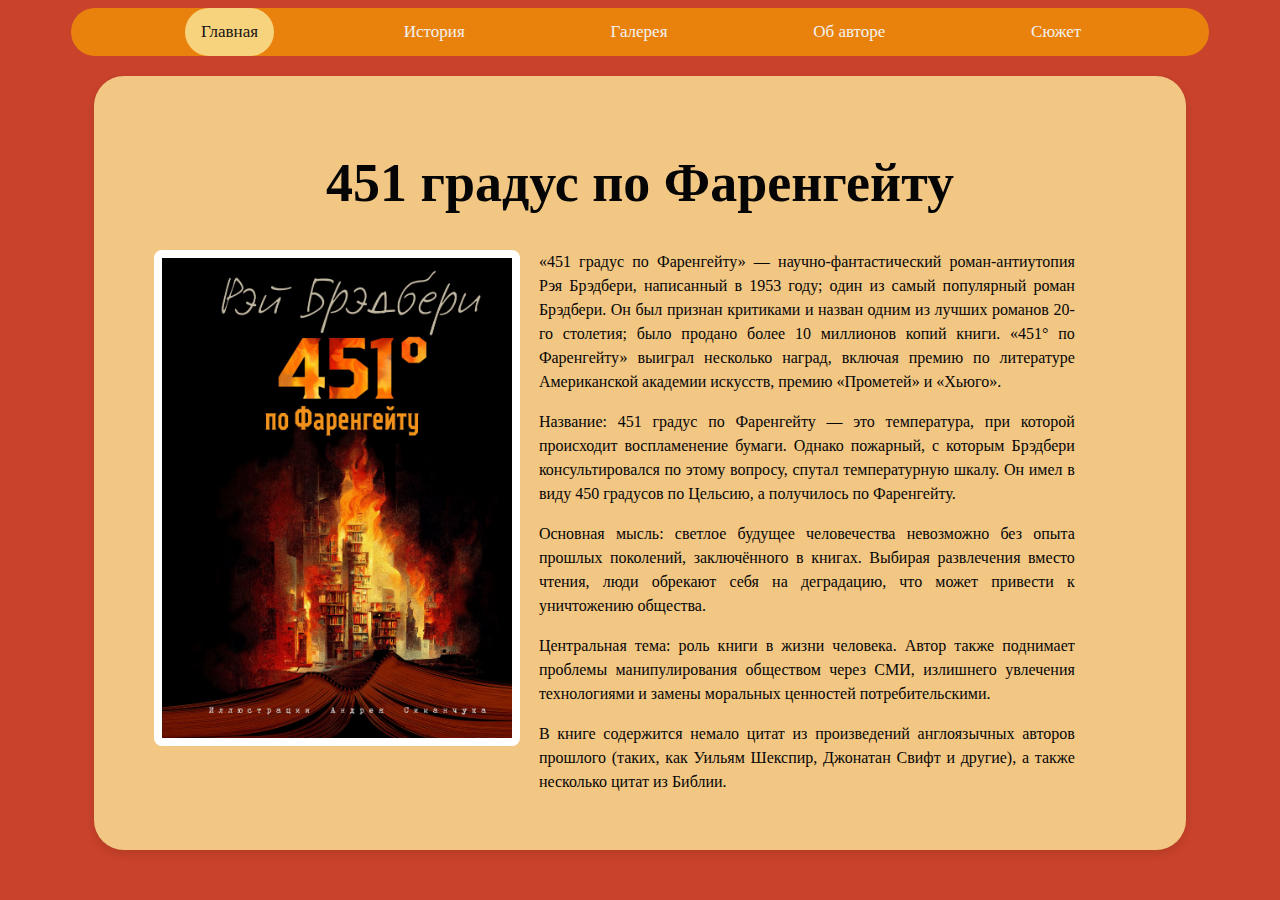
<file: 3 lab/index.html>
<!DOCTYPE html>
<html>
    <head>
        <meta charset="utf-8">
        <title>451 градус по Фаренгейту</title>
        <link rel="stylesheet" href="styles.css">
    </head>
    <header>
        
        <div class="topnav">
            <a class="active" href="index.html">Главная</a>
            <a href="history.html">История</a>
            <a href="gallery.html">Галерея</a>
            <a href="author.html">Об авторе</a>
            <a href="story.html">Сюжет</a>
        </div>
    </header>
    <body>
        <div class="info-banner">
            <h1>451 градус по Фаренгейту</h1>
            <div class="card image-card">
                <img src="1.png" alt="book" />
            </div>
            <p>«451 градус по Фаренгейту» — научно-фантастический роман-антиутопия Рэя Брэдбери, написанный в 1953 году; один из самый популярный роман Брэдбери. Он был признан критиками и назван одним из лучших романов 20-го столетия; было продано более 10 миллионов копий книги. «451° по Фаренгейту» выиграл несколько наград, включая премию по литературе Американской академии искусств, премию «Прометей» и «Хьюго».
            <p> Название: 451 градус по Фаренгейту — это температура, при которой происходит воспламенение бумаги. Однако пожарный, с которым Брэдбери консультировался по этому вопросу, спутал температурную шкалу. Он имел в виду 450 градусов по Цельсию, а получилось по Фаренгейту.
            <p>Основная мысль: светлое будущее человечества невозможно без опыта прошлых поколений, заключённого в книгах. Выбирая развлечения вместо чтения, люди обрекают себя на деградацию, что может привести к уничтожению общества.
            <p> Центральная тема: роль книги в жизни человека. Автор также поднимает проблемы манипулирования обществом через СМИ, излишнего увлечения технологиями и замены моральных ценностей потребительскими.
            <p> В книге содержится немало цитат из произведений англоязычных авторов прошлого (таких, как Уильям Шекспир, Джонатан Свифт и другие), а также несколько цитат из Библии.
        </div>
        
    </body>
</html>
</file>
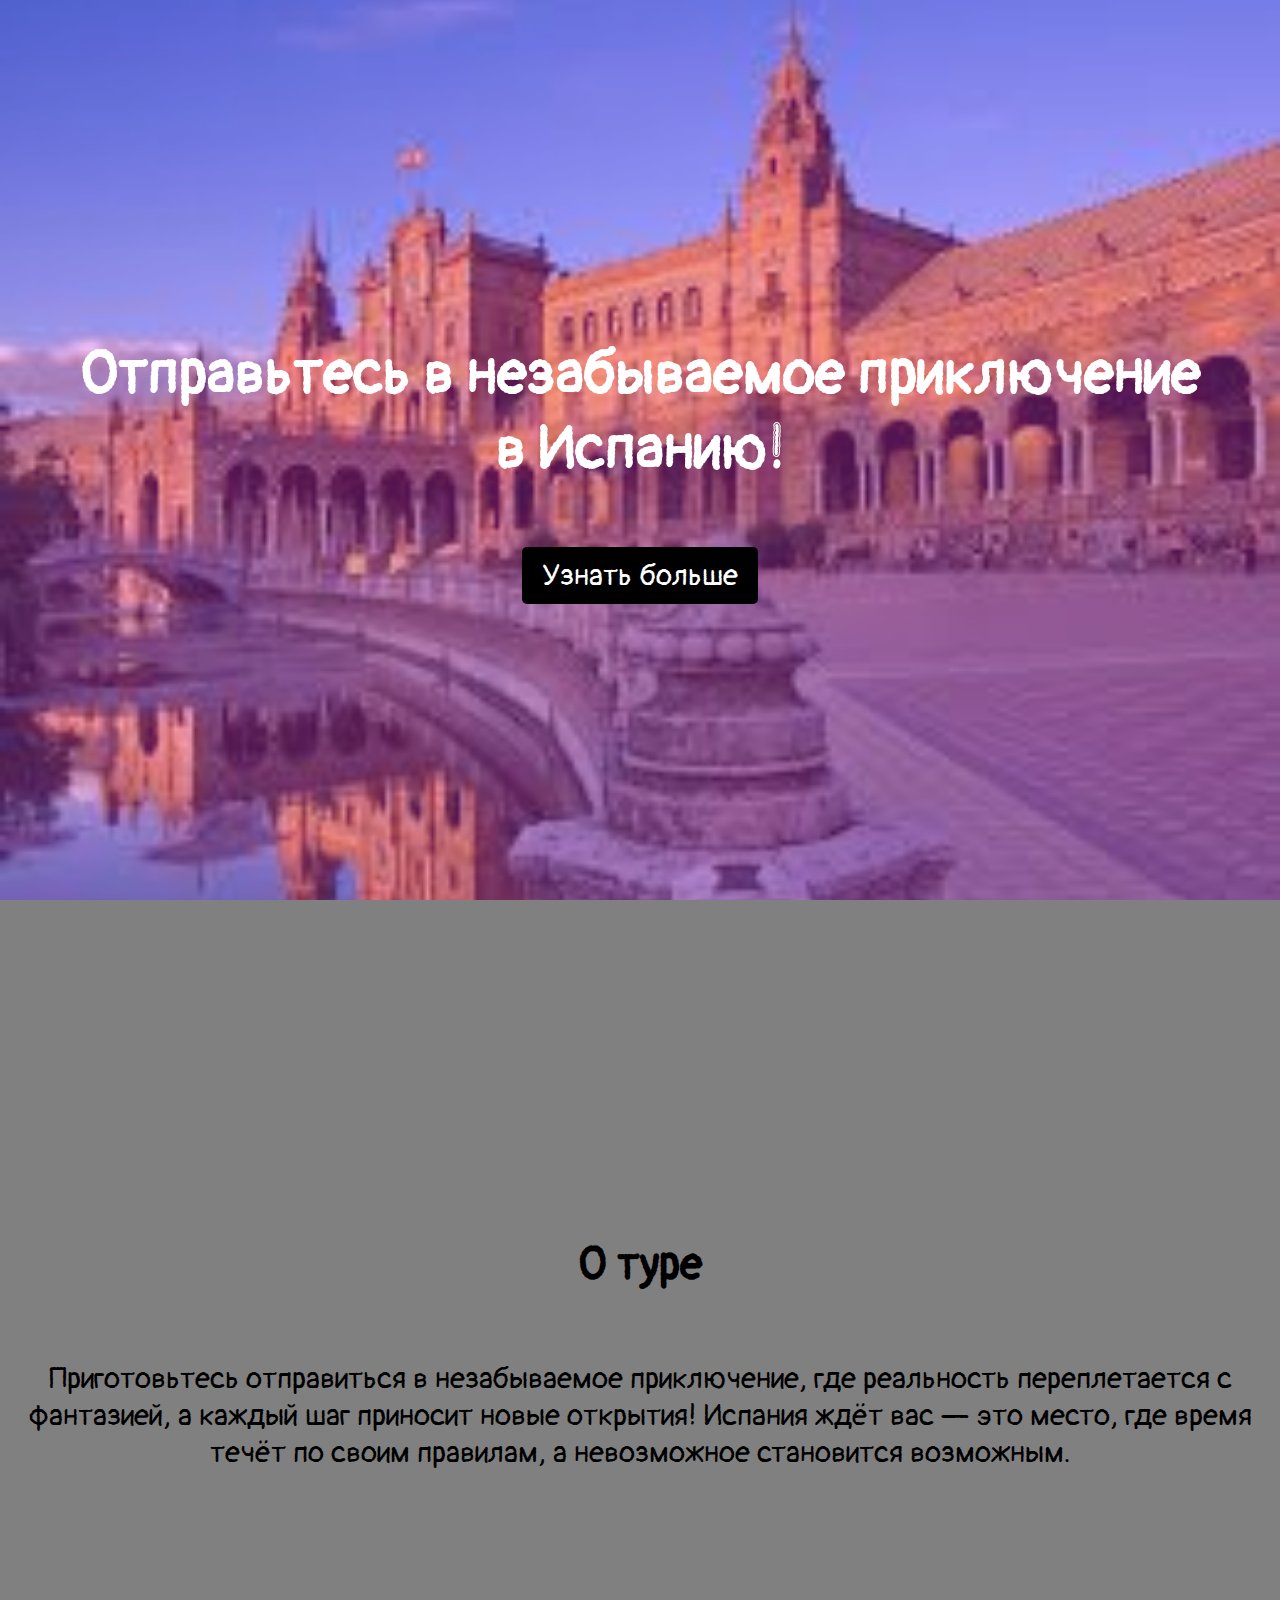
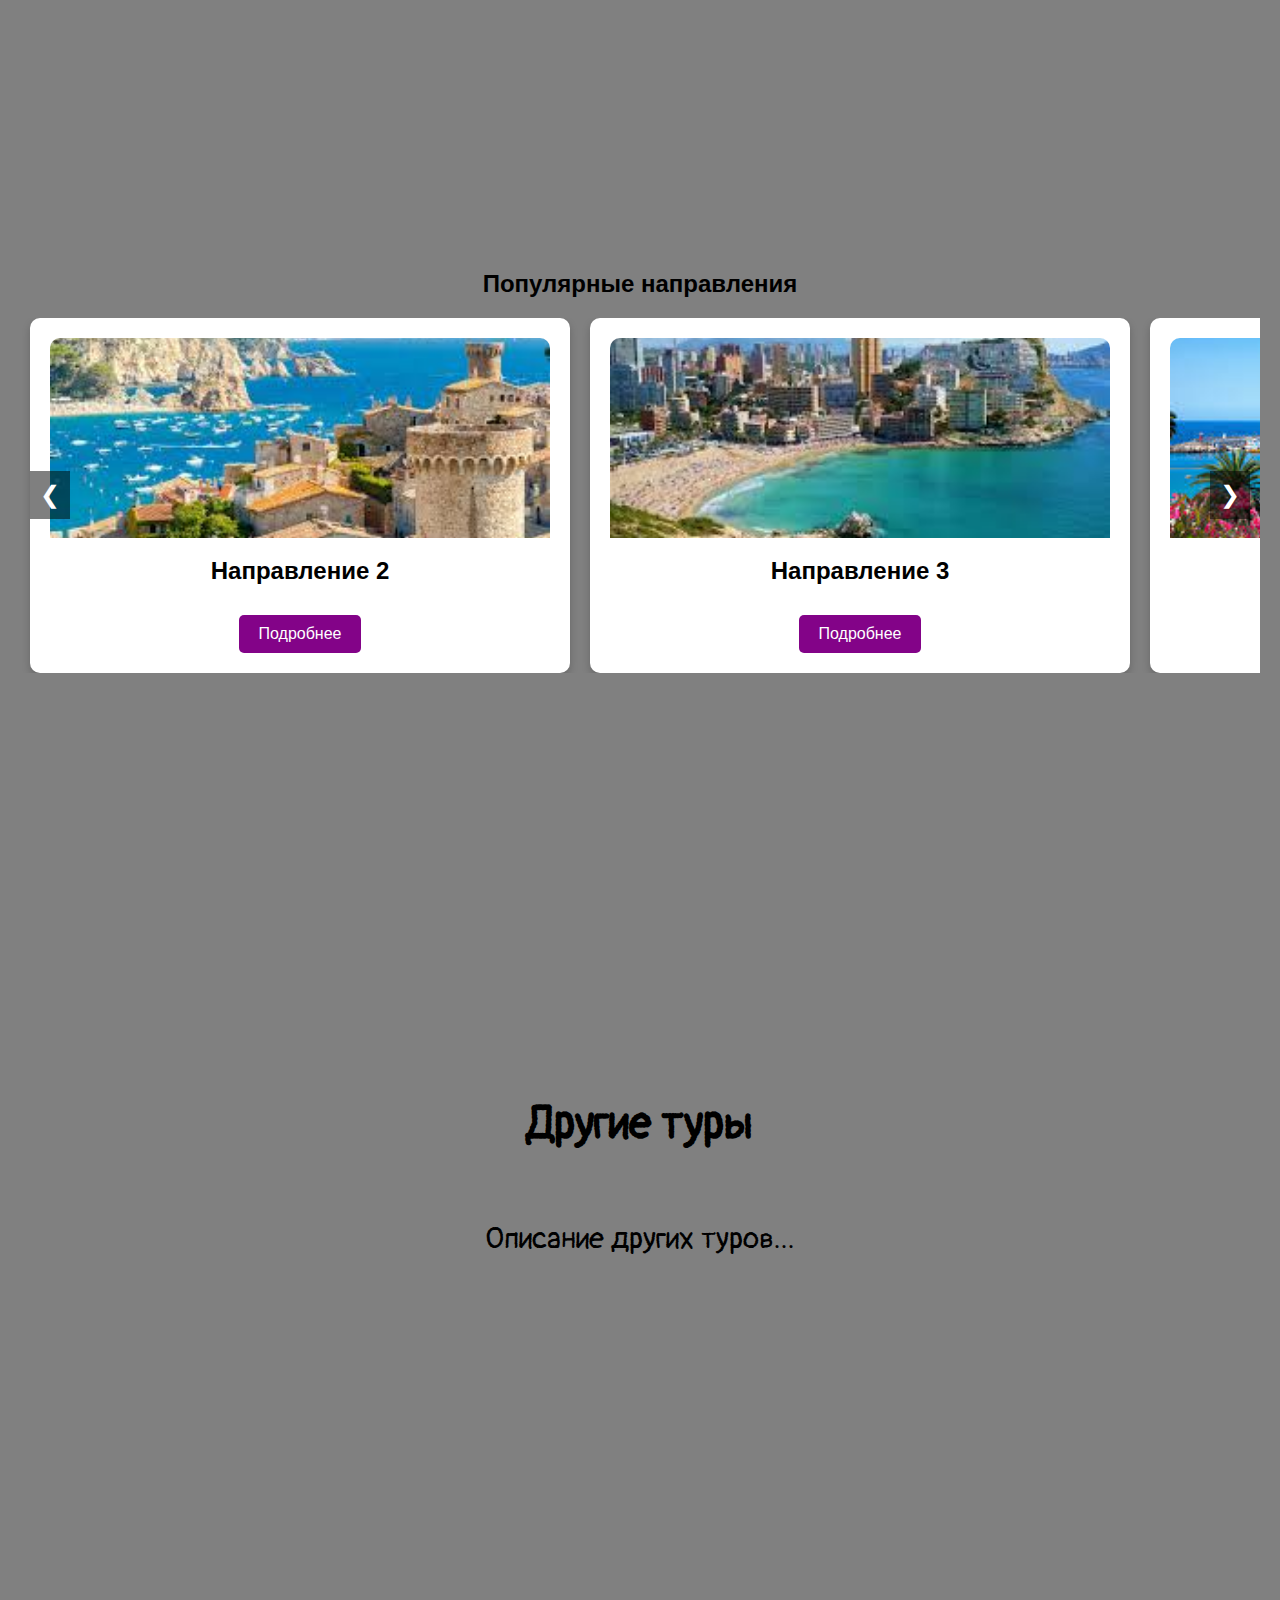
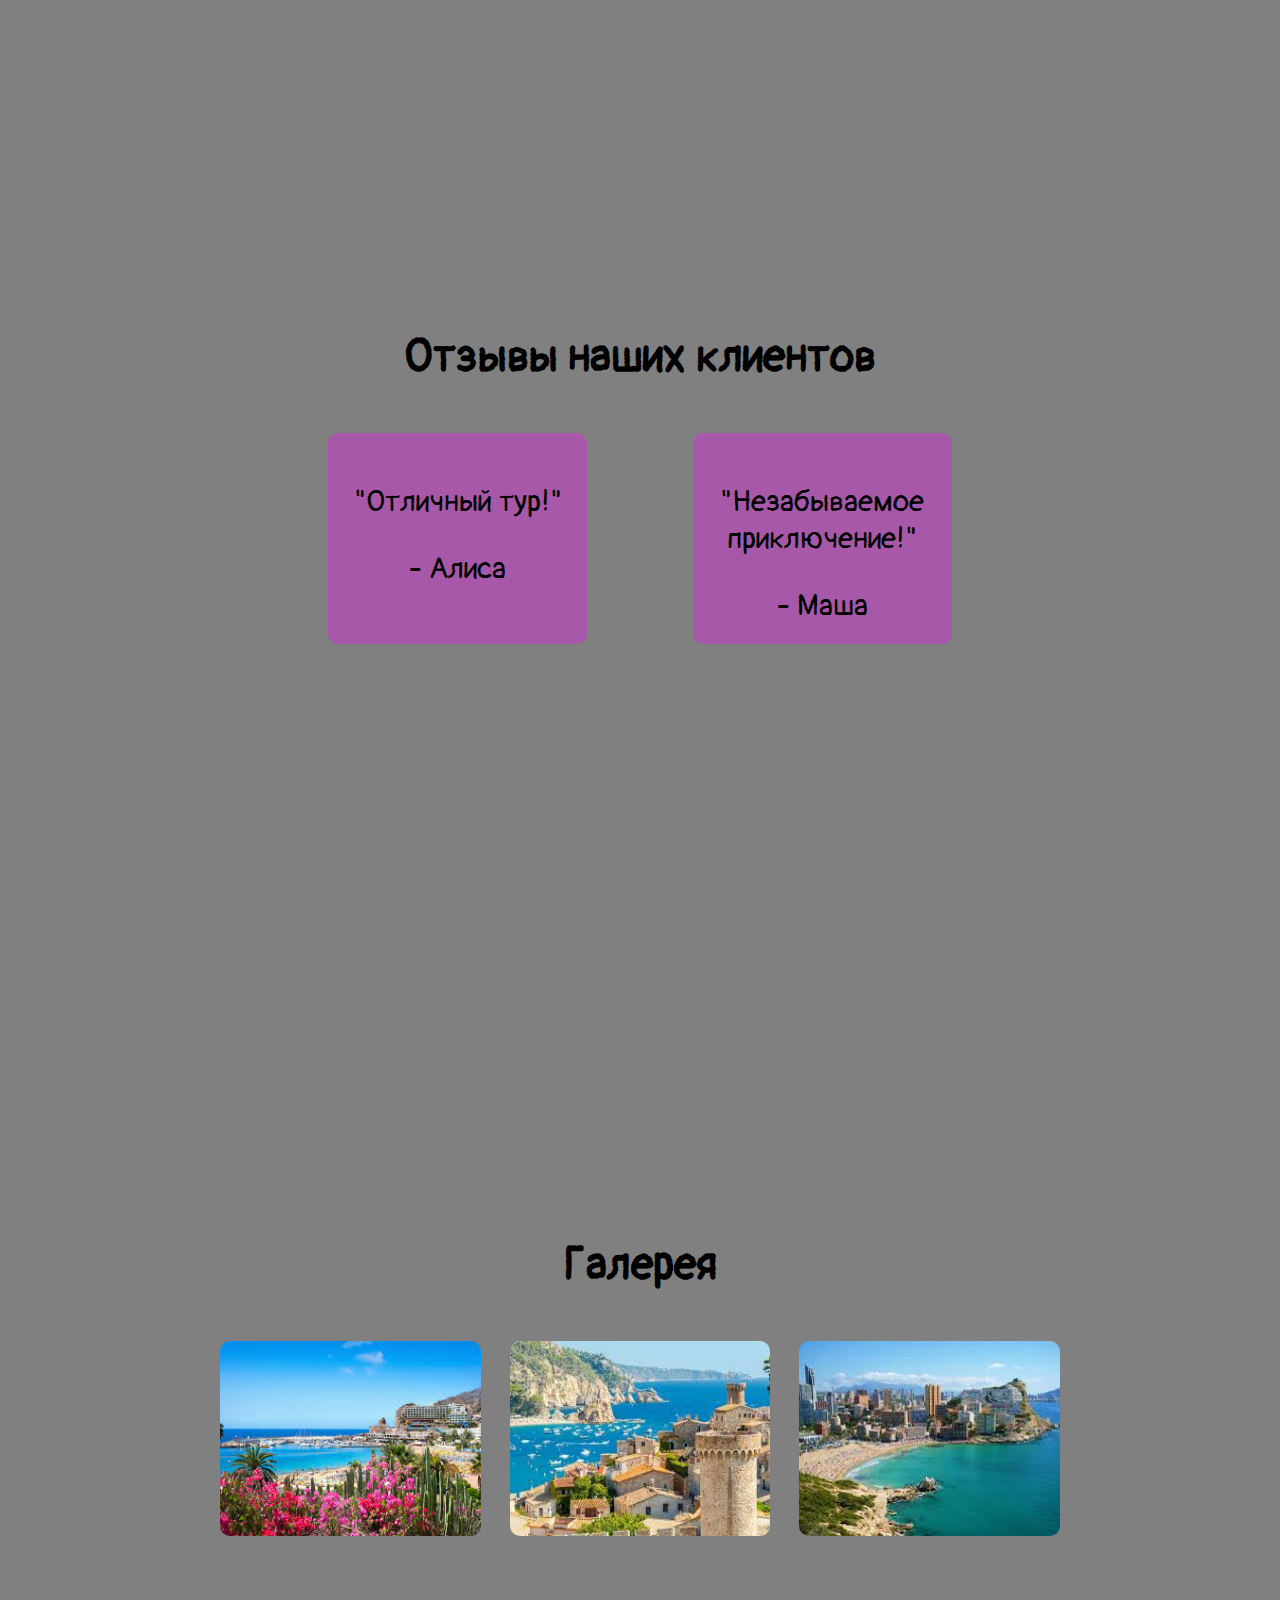
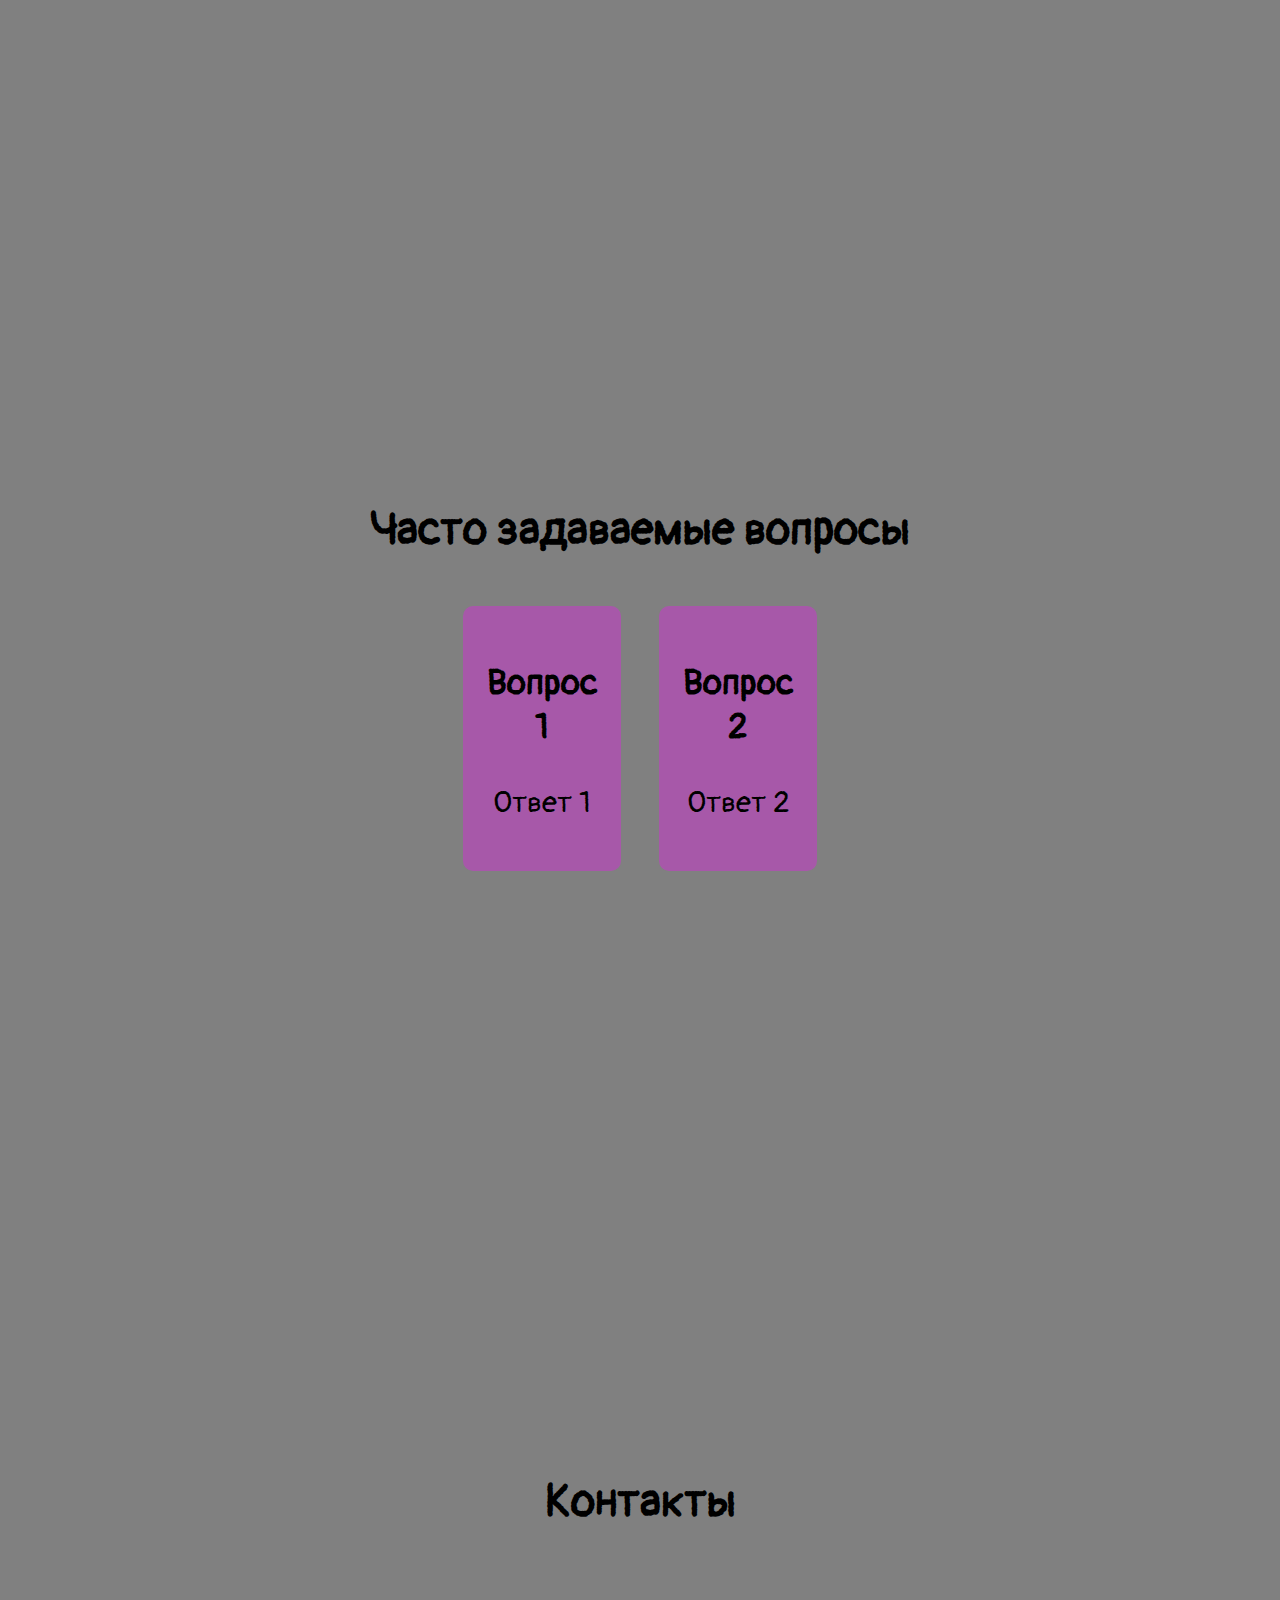
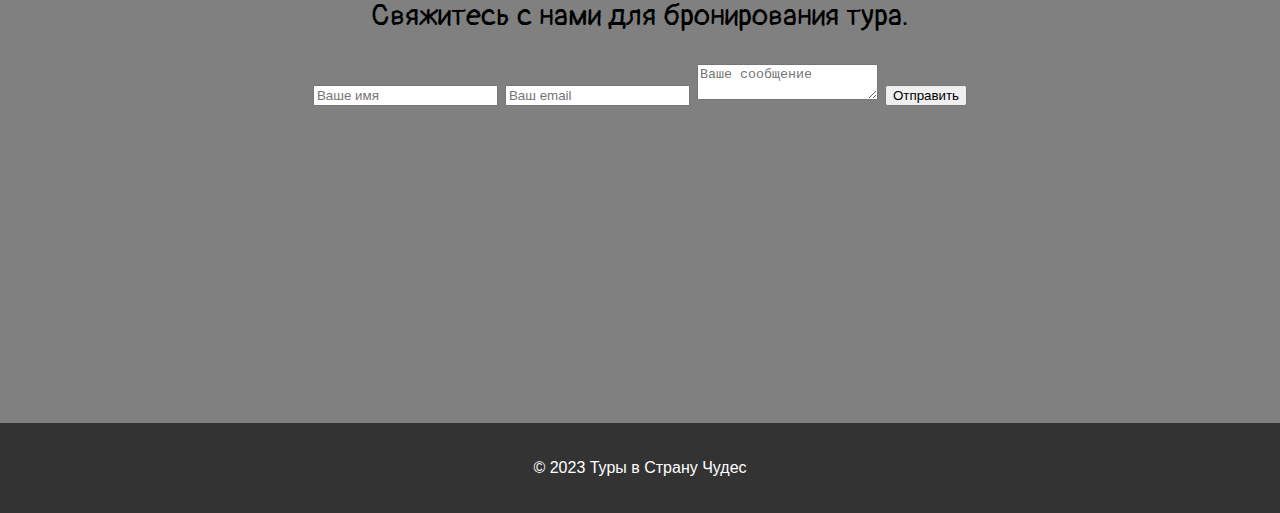
<file: lab 5/index.html>
<!DOCTYPE html>
<link rel="preconnect" href="https://fonts.googleapis.com">
<link rel="preconnect" href="https://fonts.gstatic.com" crossorigin>
<link href="https://fonts.googleapis.com/css2?family=Pangolin&display=swap" rel="stylesheet">
<html lang="ru">
<head>
    <meta charset="UTF-8">
    <meta name="viewport" content="width=device-width, initial-scale=1.0">
    <title>Туры в Испанию</title>
    <link rel="stylesheet" href="styles.css">
</head>
<body>
    <header id="home">
        <div class="hero">
            <h1>Отправьтесь в незабываемое приключение 
                </br>в Испанию!</h1>
            <a href="#about" class="cta-button">Узнать больше</a>
        </div>
    </header>

    <section id="about" class="fullscreen">
        <h2>О туре</h2>
        <p>Приготовьтесь отправиться в незабываемое приключение, где реальность переплетается с фантазией, а каждый шаг приносит новые открытия! Испания ждёт вас — это место, где время течёт по своим правилам, а невозможное становится возможным.</p>
    </section>

    <section id="destinations" class="destinations-section">
        <h2>Популярные направления</h2>
        <div class="carousel">
            <div class="carousel-inner">
                <!-- Карточка 1 -->
                <div class="carousel-item">
                    <div class="card">
                        <img src="1.jpg" alt="Направление 1">
                        <h3>Направление 1</h3>
                        <a href="#" class="card-button">Подробнее</a>
                    </div>
                </div>
                <!-- Карточка 2 -->
                <div class="carousel-item">
                    <div class="card">
                        <img src="2.jpg" alt="Направление 2">
                        <h3>Направление 2</h3>
                        <a href="#" class="card-button">Подробнее</a>
                    </div>
                </div>
                <!-- Карточка 3 -->
                <div class="carousel-item">
                    <div class="card">
                        <img src="3.jpg" alt="Направление 3">
                        <h3>Направление 3</h3>
                        <a href="#" class="card-button">Подробнее</a>
                    </div>
                </div>
                <!-- Карточка 1 -->
                <div class="carousel-item">
                    <div class="card">
                        <img src="1.jpg" alt="Направление 1">
                        <h3>Направление 1</h3>
                        <a href="#" class="card-button">Подробнее</a>
                    </div>
                </div>
                <!-- Карточка 2 -->
                <div class="carousel-item">
                    <div class="card">
                        <img src="2.jpg" alt="Направление 2">
                        <h3>Направление 2</h3>
                        <a href="#" class="card-button">Подробнее</a>
                    </div>
                </div>
                <!-- Карточка 3 -->
                <div class="carousel-item">
                    <div class="card">
                        <img src="3.jpg" alt="Направление 3">
                        <h3>Направление 3</h3>
                        <a href="#" class="card-button">Подробнее</a>
                    </div>
                </div>
            </div>

            <!-- Кнопки управления каруселью -->
            <button class="carousel-control prev">&#10094;</button>
            <button class="carousel-control next">&#10095;</button>
        </div>
    </section>
    <!-- Подключение скрипта -->
    <script src="script.js"></script>
    <section id="tours" class="fullscreen">
        <h2>Другие туры</h2>
        <p>Описание других туров...</p>
    </section>

    <section id="reviews" class="fullscreen">
        <h2>Отзывы наших клиентов</h2>
        <div class="reviews-grid">
            <div class="review">
                <p>"Отличный тур!"</p>
                <span>- Алиса</span>
            </div>
            <div class="review">
                <p>"Незабываемое приключение!"</p>
                <span> - Маша </span>
            </div>
        </div>
    </section>

    <section id="gallery" class="fullscreen">
        <h2>Галерея</h2>
        <div class="gallery-grid">
            <img src="1.jpg" alt="">
            <img src="2.jpg" alt="">
            <img src="3.jpg" alt="">
        </div>
    </section>

    <section id="faq" class="fullscreen">
        <h2>Часто задаваемые вопросы</h2>
        <div class="faq-list">
            <div class="faq-item">
                <h3>Вопрос 1</h3>
                <p>Ответ 1</p>
            </div>
            <div class="faq-item">
                <h3>Вопрос 2</h3>
                <p>Ответ 2</p>
            </div>
        </div>
    </section>

    <section id="contacts" class="fullscreen">
        <h2>Контакты</h2>
        <p>Свяжитесь с нами для бронирования тура.</p>
        <form>
            <input type="text" placeholder="Ваше имя">
            <input type="email" placeholder="Ваш email">
            <textarea placeholder="Ваше сообщение"></textarea>
            <button type="submit">Отправить</button>
        </form>
    </section>

    <footer>
        <p>&copy; 2023 Туры в Страну Чудес</p>
    </footer>

    <script src="script.js"></script>
</body>
</html>
</file>
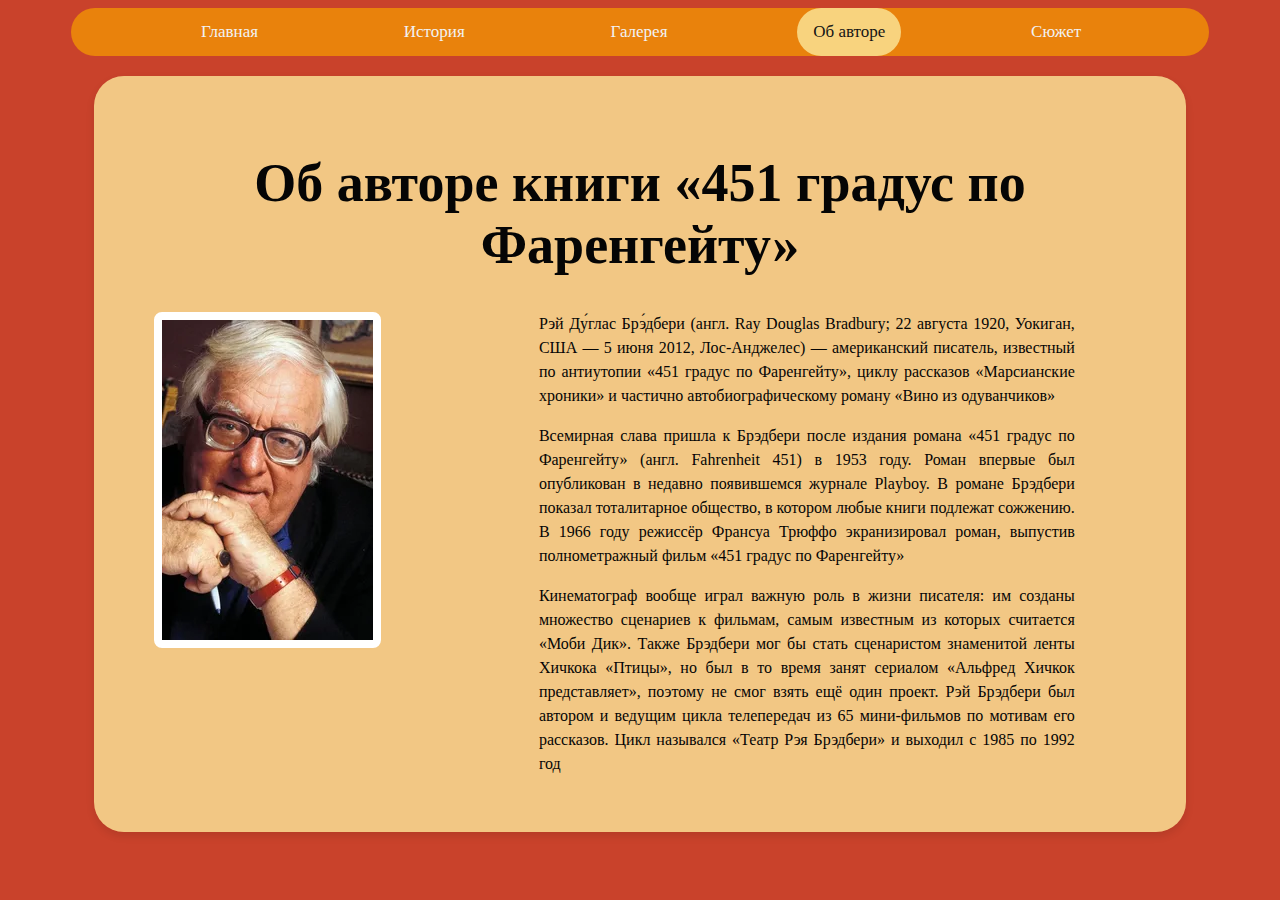
<file: 3 lab/author.html>
<!DOCTYPE html>
<html>
    <head>
        <meta charset="utf-8">
        <title>451 градус по Фаренгейту</title>
        <link rel="stylesheet" href="styles.css">
    </head>
    <header>
        <div class="topnav">
            <a  href="index.html">Главная</a>
            <a  href="history.html">История</a>
            <a href="gallery.html">Галерея</a>
            <a class="active" href="author.html">Об авторе</a>
            <a href="story.html">Сюжет</a>
        </div>
    </header>
    <body>
        <div class="info-banner">
            <h1>Об авторе книги «451 градус по Фаренгейту»</h1>
            <div id="picbar">
                <div class="card image-card">
                    <img src="author.png" alt="book" />
                </div>
            </div>
            
            <div id="main">
                <p>Рэй Ду́глас Брэ́дбери (англ. Ray Douglas Bradbury; 22 августа 1920, Уокиган, США — 5 июня 2012, Лос-Анджелес) — американский писатель, известный по антиутопии «451 градус по Фаренгейту», циклу рассказов «Марсианские хроники» и частично автобиографическому роману «Вино из одуванчиков»</p>
 
                <p>Всемирная слава пришла к Брэдбери после издания романа «451 градус по Фаренгейту» (англ. Fahrenheit 451) в 1953 году. Роман впервые был опубликован в недавно появившемся журнале Playboy. В романе Брэдбери показал тоталитарное общество, в котором любые книги подлежат сожжению. В 1966 году режиссёр Франсуа Трюффо экранизировал роман, выпустив полнометражный фильм «451 градус по Фаренгейту»
                    </p>
                <p>Кинематограф вообще играл важную роль в жизни писателя: им созданы множество сценариев к фильмам, самым известным из которых считается «Моби Дик». Также Брэдбери мог бы стать сценаристом знаменитой ленты Хичкока «Птицы», но был в то время занят сериалом «Альфред Хичкок представляет», поэтому не смог взять ещё один проект.
Рэй Брэдбери был автором и ведущим цикла телепередач из 65 мини-фильмов по мотивам его рассказов. Цикл назывался «Театр Рэя Брэдбери» и выходил с 1985 по 1992 год

                
            </div>
        </div>
        
    </body>
</html>
</file>
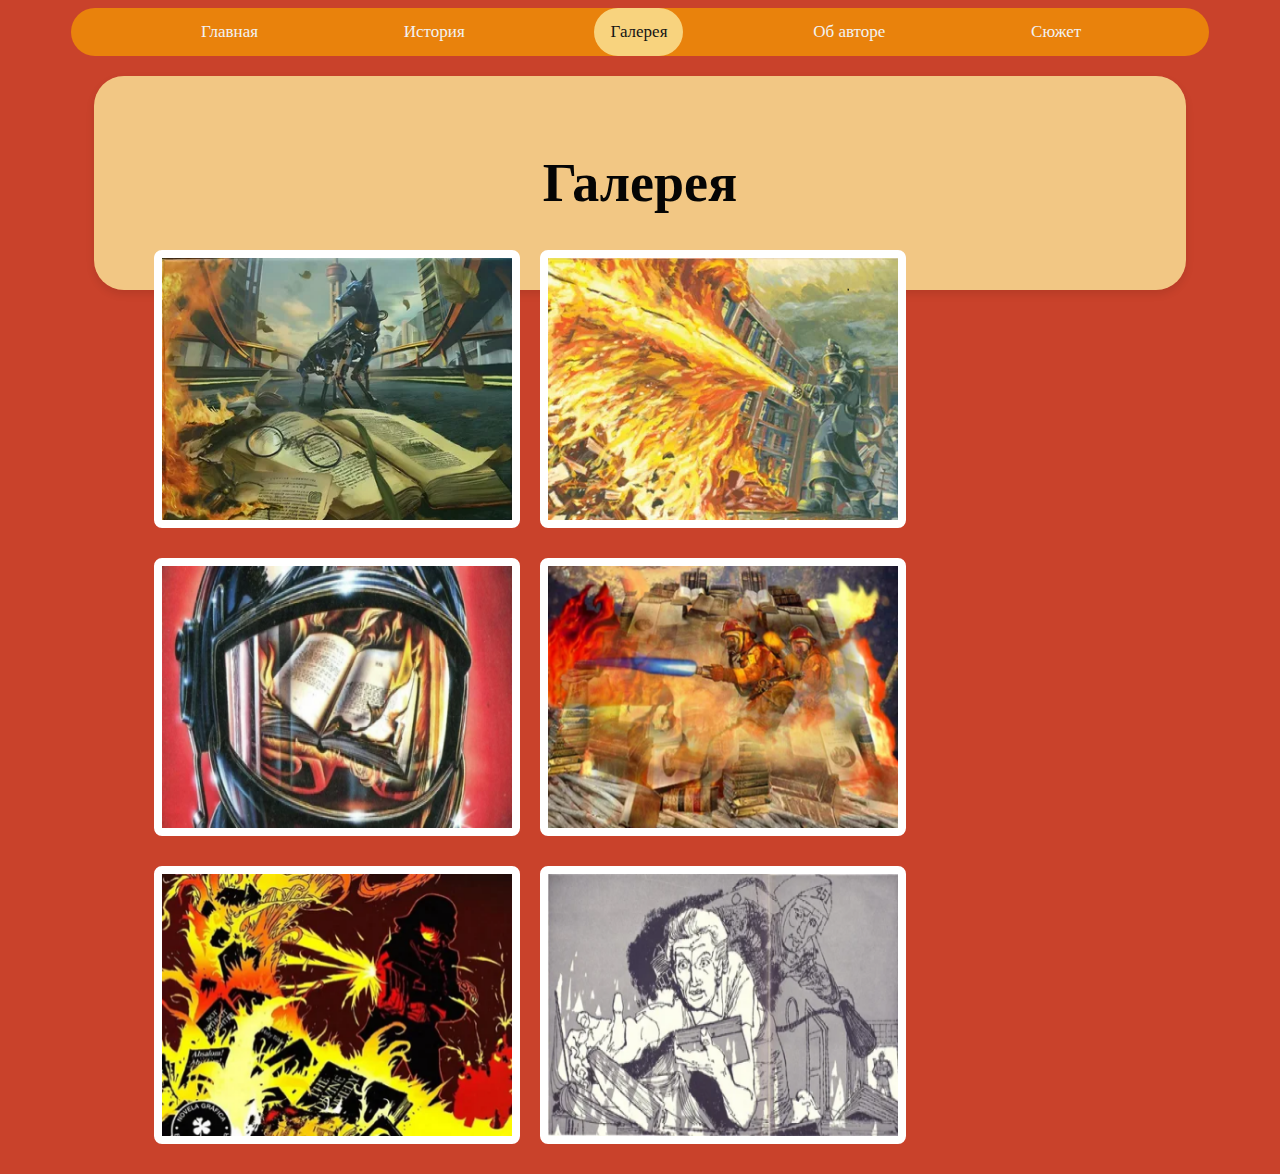
<file: 3 lab/gallery.html>
<!DOCTYPE html>
<html>
    <head>
        <meta charset="utf-8">
        <title>451 градус по Фаренгейту</title>
        <link rel="stylesheet" href="styles.css">
    </head>
    <header>
        <div class="topnav">
            <a  href="index.html">Главная</a>
            <a href="history.html">История</a>
            <a class="active" href="gallery.html">Галерея</a>
            <a href="author.html">Об авторе</a>
            <a href="story.html">Сюжет</a>
        </div>
    </header>
    <body>
        <div class="info-banner">
            <h1>Галерея</h1>
            <div class="card image-card">
                <img src="2.png" alt="book" />
            </div>
            <div class="card image-card">
                <img src="3.png" alt="book" />
            </div>
            <div class="card image-card">
                <img src="6.png" alt="book" />
            </div>
            <div class="card image-card">
                <img src="7.png" alt="book" />
            </div>
           <div class="card image-card">
                <img src="8.png" alt="book" />
            </div>
           <div class="card image-card">
                <img src="9.png" alt="book" />
            </div>
        </div>
        
    </body>
</html>
</file>
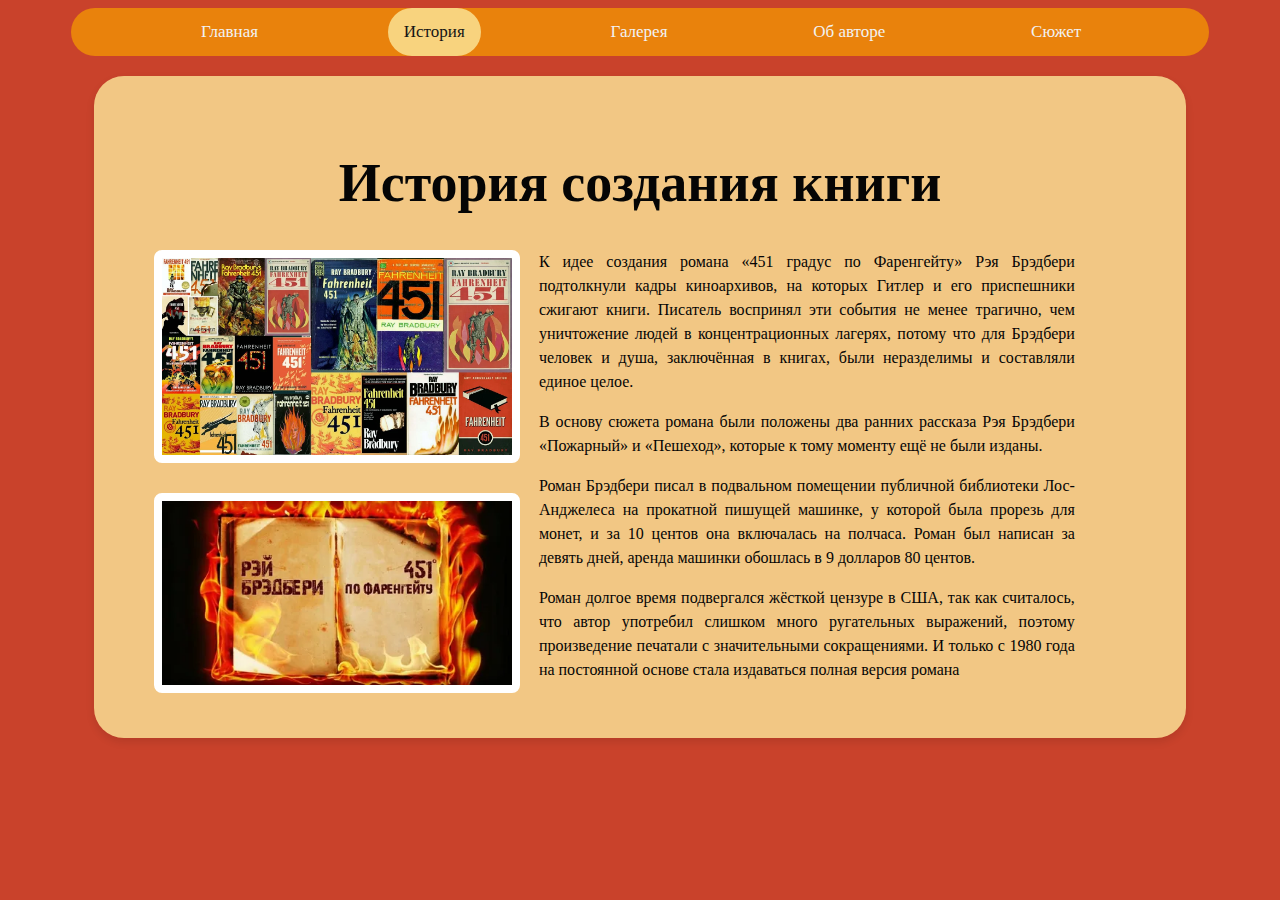
<file: 3 lab/history.html>
<!DOCTYPE html>
<html>
    <head>
        <meta charset="utf-8">
        <title>451 градус по Фаренгейту</title>
        <link rel="stylesheet" href="styles.css">
    </head>
    <header>
        <div class="topnav">
            <a  href="index.html">Главная</a>
            <a class="active" href="history.html">История</a>
            <a href="gallery.html">Галерея</a>
            <a href="author.html">Об авторе</a>
            <a href="story.html">Сюжет</a>
        </div>
    </header>
    <body>
        <div class="info-banner">
            <h1>История создания книги</h1>
            <div id="picbar">
                <div class="card image-card">
                    <img src="4.png" alt="book" />
                </div>
                <div class="card image-card">
                    <img src="5.png" alt="book" />
                </div>
                
            </div>
            
            <div id="main">
                <p> К идее создания романа «451 градус по Фаренгейту» Рэя Брэдбери подтолкнули кадры киноархивов, на которых Гитлер и его приспешники сжигают книги. Писатель воспринял эти события не менее трагично, чем уничтожение людей в концентрационных лагерях, потому что для Брэдбери человек и душа, заключённая в книгах, были неразделимы и составляли единое целое. 
                <p> В основу сюжета романа были положены два ранних рассказа Рэя Брэдбери «Пожарный» и «Пешеход», которые к тому моменту ещё не были изданы. 
                <p> Роман Брэдбери писал в подвальном помещении публичной библиотеки Лос-Анджелеса на прокатной пишущей машинке, у которой была прорезь для монет, и за 10 центов она включалась на полчаса. Роман был написан за девять дней, аренда машинки обошлась в 9 долларов 80 центов. 
                <p> Роман долгое время подвергался жёсткой цензуре в США, так как считалось, что автор употребил слишком много ругательных выражений, поэтому произведение печатали с значительными сокращениями. И только с 1980 года на постоянной основе стала издаваться полная версия романа
            </div>
        </div>
        
    </body>
</html>
</file>
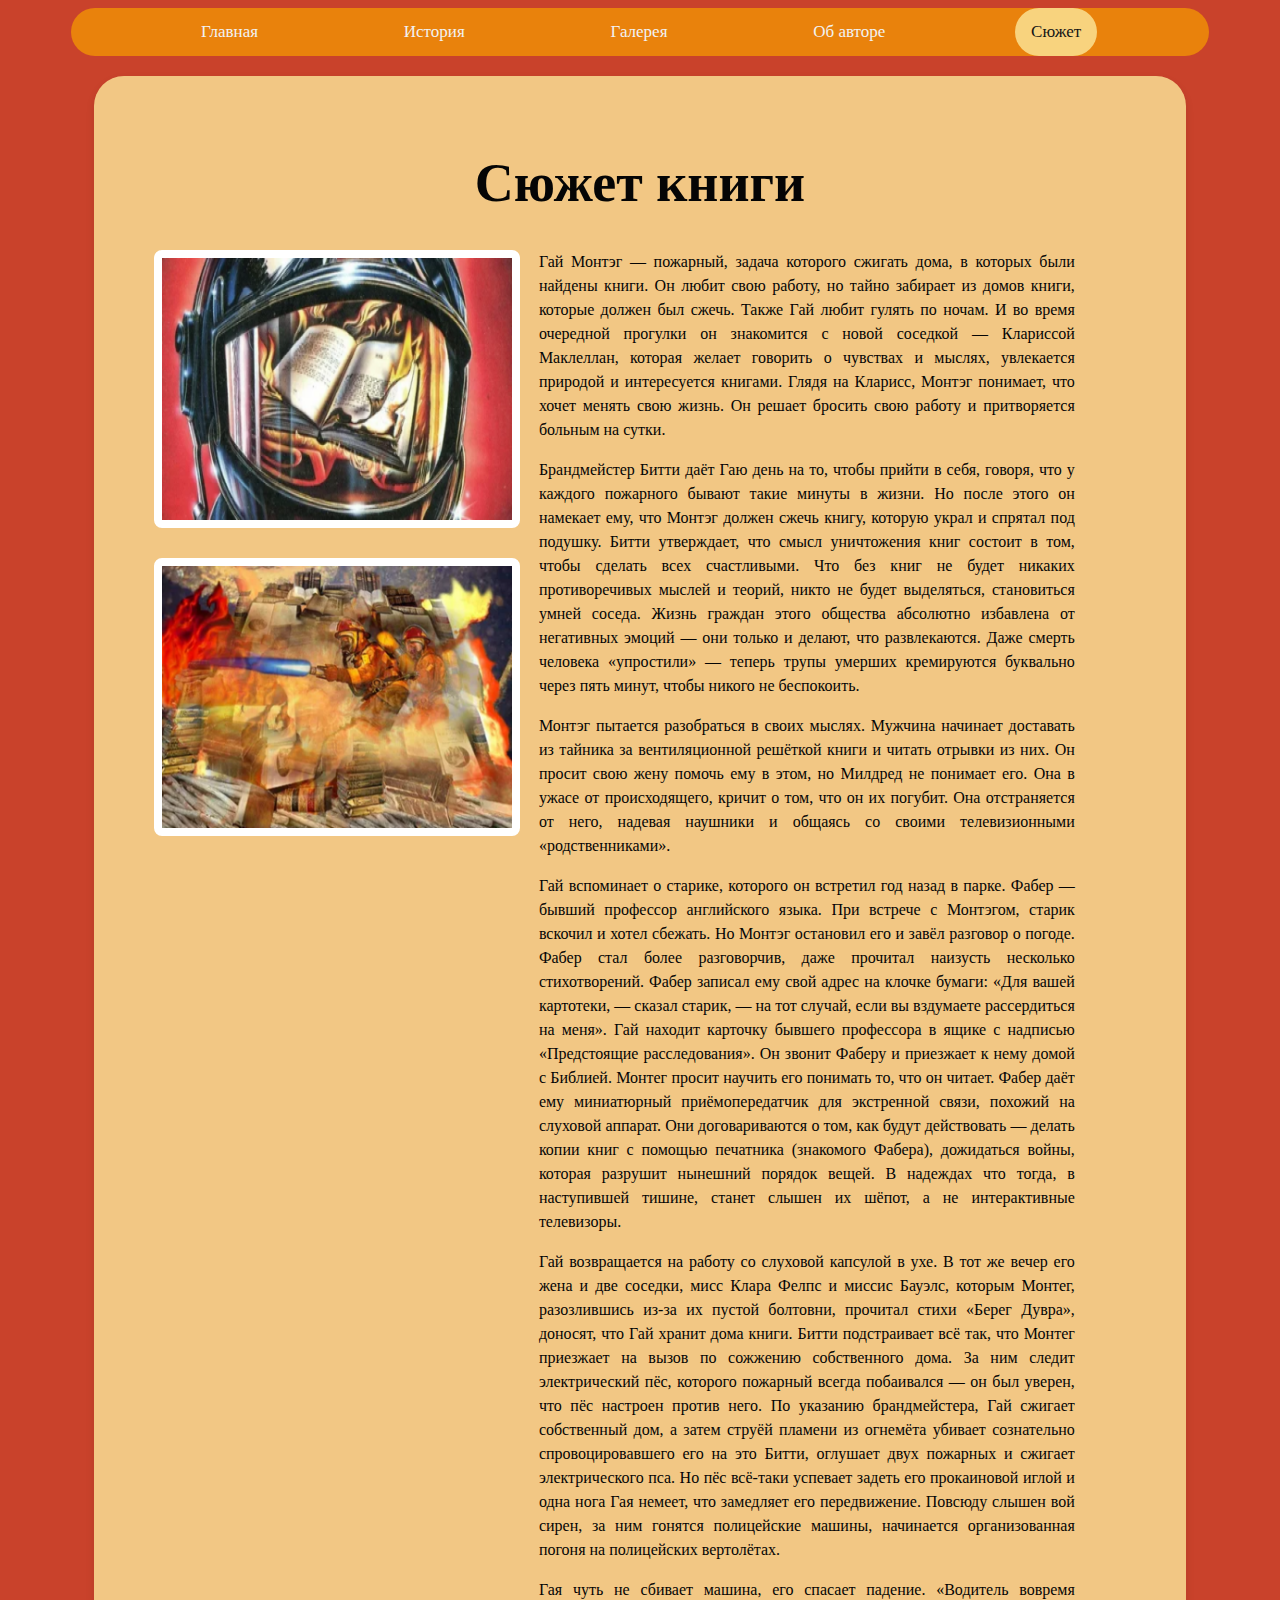
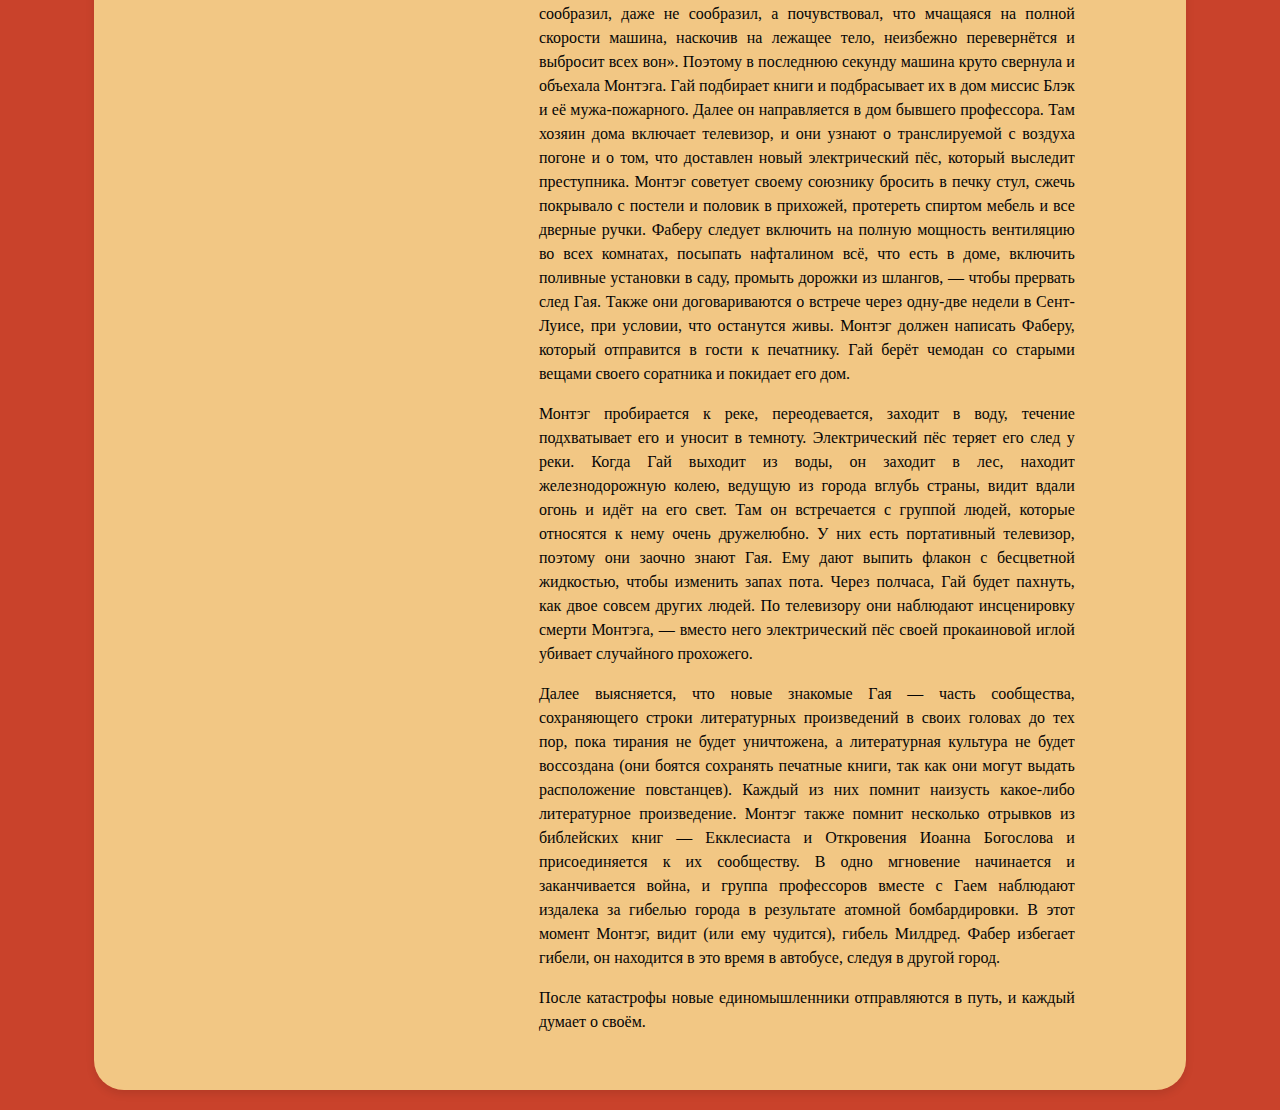
<file: 3 lab/story.html>
<!DOCTYPE html>
<html>
    <head>
        <meta charset="utf-8">
        <title>451 градус по Фаренгейту</title>
        <link rel="stylesheet" href="styles.css">
    </head>
    <header>
        <div class="topnav">
            <a  href="index.html">Главная</a>
            <a href="history.html">История</a>
            <a href="gallery.html">Галерея</a>
            <a href="author.html">Об авторе</a>
            <a class="active" href="story.html">Сюжет</a>
        </div>
    </header>
    <body>
        <div class="info-banner">
            <h1>Сюжет книги</h1>
            <div id="picbar">
                <div class="card image-card">
                    <img src="6.png" alt="book" />
                </div>
                <div class="card image-card">
                    <img src="7.png" alt="book" />
                </div>
            </div>
            
            <div id="main">
                <p>Гай Монтэг — пожарный, задача которого сжигать дома, в которых были найдены книги. Он любит свою работу, но тайно забирает из домов книги, которые должен был сжечь. Также Гай любит гулять по ночам. И во время очередной прогулки он знакомится с новой соседкой — Клариссой Маклеллан, которая желает говорить о чувствах и мыслях, увлекается природой и интересуется книгами. Глядя на Кларисс, Монтэг понимает, что хочет менять свою жизнь. Он решает бросить свою работу и притворяется больным на сутки.

                <p>Брандмейстер Битти даёт Гаю день на то, чтобы прийти в себя, говоря, что у каждого пожарного бывают такие минуты в жизни. Но после этого он намекает ему, что Монтэг должен сжечь книгу, которую украл и спрятал под подушку. Битти утверждает, что смысл уничтожения книг состоит в том, чтобы сделать всех счастливыми. Что без книг не будет никаких противоречивых мыслей и теорий, никто не будет выделяться, становиться умней соседа. Жизнь граждан этого общества абсолютно избавлена от негативных эмоций — они только и делают, что развлекаются. Даже смерть человека «упростили» — теперь трупы умерших кремируются буквально через пять минут, чтобы никого не беспокоить.

                <p>Монтэг пытается разобраться в своих мыслях. Мужчина начинает доставать из тайника за вентиляционной решёткой книги и читать отрывки из них. Он просит свою жену помочь ему в этом, но Милдред не понимает его. Она в ужасе от происходящего, кричит о том, что он их погубит. Она отстраняется от него, надевая наушники и общаясь со своими телевизионными «родственниками».

                <p>Гай вспоминает о старике, которого он встретил год назад в парке. Фабер — бывший профессор английского языка. При встрече с Монтэгом, старик вскочил и хотел сбежать. Но Монтэг остановил его и завёл разговор о погоде. Фабер стал более разговорчив, даже прочитал наизусть несколько стихотворений. Фабер записал ему свой адрес на клочке бумаги: «Для вашей картотеки, — сказал старик, — на тот случай, если вы вздумаете рассердиться на меня». Гай находит карточку бывшего профессора в ящике с надписью «Предстоящие расследования». Он звонит Фаберу и приезжает к нему домой с Библией. Монтег просит научить его понимать то, что он читает. Фабер даёт ему миниатюрный приёмопередатчик для экстренной связи, похожий на слуховой аппарат. Они договариваются о том, как будут действовать — делать копии книг с помощью печатника (знакомого Фабера), дожидаться войны, которая разрушит нынешний порядок вещей. В надеждах что тогда, в наступившей тишине, станет слышен их шёпот, а не интерактивные телевизоры.

                <p>Гай возвращается на работу со слуховой капсулой в ухе. В тот же вечер его жена и две соседки, мисс Клара Фелпс и миссис Бауэлс, которым Монтег, разозлившись из-за их пустой болтовни, прочитал стихи «Берег Дувра», доносят, что Гай хранит дома книги. Битти подстраивает всё так, что Монтег приезжает на вызов по сожжению собственного дома. За ним следит электрический пёс, которого пожарный всегда побаивался — он был уверен, что пёс настроен против него. По указанию брандмейстера, Гай сжигает собственный дом, а затем струёй пламени из огнемёта убивает сознательно спровоцировавшего его на это Битти, оглушает двух пожарных и сжигает электрического пса. Но пёс всё-таки успевает задеть его прокаиновой иглой и одна нога Гая немеет, что замедляет его передвижение. Повсюду слышен вой сирен, за ним гонятся полицейские машины, начинается организованная погоня на полицейских вертолётах.

                <p>Гая чуть не сбивает машина, его спасает падение. «Водитель вовремя сообразил, даже не сообразил, а почувствовал, что мчащаяся на полной скорости машина, наскочив на лежащее тело, неизбежно перевернётся и выбросит всех вон». Поэтому в последнюю секунду машина круто свернула и объехала Монтэга. Гай подбирает книги и подбрасывает их в дом миссис Блэк и её мужа-пожарного. Далее он направляется в дом бывшего профессора. Там хозяин дома включает телевизор, и они узнают о транслируемой с воздуха погоне и о том, что доставлен новый электрический пёс, который выследит преступника. Монтэг советует своему союзнику бросить в печку стул, сжечь покрывало с постели и половик в прихожей, протереть спиртом мебель и все дверные ручки. Фаберу следует включить на полную мощность вентиляцию во всех комнатах, посыпать нафталином всё, что есть в доме, включить поливные установки в саду, промыть дорожки из шлангов, — чтобы прервать след Гая. Также они договариваются о встрече через одну-две недели в Сент-Луисе, при условии, что останутся живы. Монтэг должен написать Фаберу, который отправится в гости к печатнику. Гай берёт чемодан со старыми вещами своего соратника и покидает его дом.

                <p>Монтэг пробирается к реке, переодевается, заходит в воду, течение подхватывает его и уносит в темноту. Электрический пёс теряет его след у реки. Когда Гай выходит из воды, он заходит в лес, находит железнодорожную колею, ведущую из города вглубь страны, видит вдали огонь и идёт на его свет. Там он встречается с группой людей, которые относятся к нему очень дружелюбно. У них есть портативный телевизор, поэтому они заочно знают Гая. Ему дают выпить флакон с бесцветной жидкостью, чтобы изменить запах пота. Через полчаса, Гай будет пахнуть, как двое совсем других людей. По телевизору они наблюдают инсценировку смерти Монтэга, — вместо него электрический пёс своей прокаиновой иглой убивает случайного прохожего.

                <p>Далее выясняется, что новые знакомые Гая — часть сообщества, сохраняющего строки литературных произведений в своих головах до тех пор, пока тирания не будет уничтожена, а литературная культура не будет воссоздана (они боятся сохранять печатные книги, так как они могут выдать расположение повстанцев). Каждый из них помнит наизусть какое-либо литературное произведение. Монтэг также помнит несколько отрывков из библейских книг — Екклесиаста и Откровения Иоанна Богослова и присоединяется к их сообществу. В одно мгновение начинается и заканчивается война, и группа профессоров вместе с Гаем наблюдают издалека за гибелью города в результате атомной бомбардировки. В этот момент Монтэг, видит (или ему чудится), гибель Милдред. Фабер избегает гибели, он находится в это время в автобусе, следуя в другой город.

                <p>После катастрофы новые единомышленники отправляются в путь, и каждый думает о своём.
            </div>
        </div>
        
    </body>
</html>
</file>
<file: 3 lab/styles.css>
img {
    max-width: 100%;
    display: block;
    margin-left: 20%;
}


#main{
    margin-left: 0px;
}

#picbar {
    width: 400px;
    float: left;
}

.header {
    width: 100%;
    margin-left: 0px;
}

body {
    background-color: #c9422b;
}



h3, p {
    margin-left: 40%;
    margin-right: 7%;
    font-family: "Gabriela", serif;
  
}

.image-card img {
    float: left;
    border: 8px solid #ffffff;
    margin-left: 20px;
    float: left;
    border-radius: 8px;
    max-width: 350px;
    margin-bottom: 30px;
}

.topnav {
    background-color: #e9820c;
    overflow: hidden;
    margin-left: auto;
    margin-right: auto;
    float: center;
    width: 90%;
    border-radius: 30px; /* Скругление углов */
}
.topnav a {
    font-family: "Gabriela", serif;
    margin-left: 10%;
    float: left;
    color: #f2f2f2;
    text-align: center;
    padding: 14px 16px;
    text-decoration: none;
    font-size: 17px;
}
/* Измените цвет ссылок при наведении курсора мыши */
.topnav a:hover {
    border-radius: 30px;
    background-color: #f4f4ae;
    color: rgb(47, 0, 117);
}

/* Добавьте цвет к активной/текущей ссылке */
.topnav a.active {
    border-radius: 30px; /* Скругление углов */
    background-color: #fbe598d0;
    color: rgb(21, 21, 21);
}

.info-banner {
    background-color: #fbe598d0; /* Цвет фона */
    color: rgb(5, 5, 5); /* Цвет текста */
    padding: 40px; /* Отступы внутри плашки */
    margin: 20px 0; /* Отступы снаружи плашки */
    border-radius: 30px; /* Скругление углов */
    max-width: 80%; /* Максимальная ширина плашки */
    margin-left: auto;
    /*margin-top: 300px;*/
    margin-right: auto; /* Центрирование плашки */
    box-shadow: 0 4px 8px rgba(0, 0, 0, 0.1); /* Лёгкая тень для эффекта */
}

.info-banner h2 {
    margin-top: 0; /* Убираем отступ сверху */
    font-size: 28px; /* Размер заголовка */
}

.info-banner p {
    font-size: 16px; /* Размер текста */
    line-height: 1.5; /* Межстрочный интервал */
    text-align: justify;
}


h1 {
    font-family: "Gabriela", serif;
    font-size: 54px;
    text-align: center;
  }

h2 {
    margin-left: 40%;
    margin-bottom: 20px;
    font-family: "Gabriela", serif;
    font-size: 60px;
    text-align: center;
  }

ol, ul {
    margin-left: 40%;
    font-family: "Gabriela", serif;
}
</file>
<file: lab 5/styles.css>
/* Общие стили */
body, html {
    margin: 0;
    padding: 0;
    font-family: Arial, sans-serif;
    scroll-behavior: smooth;
}

.fullscreen {
    height: 100vh;
    display: flex;
    flex-direction: column;
    justify-content: center;
    align-items: center;
    text-align: center;
    padding: 0px;
    background: Grey;
    box-sizing: border-box;
    font-family: "Pangolin", cursive;
    font-size: 30px;
}

header {
    background: url('maxresdefault.jpg') no-repeat center center/cover;

    color: rgb(255, 254, 170);
    font-family: "Pangolin", cursive;
    font-size: 30px;
}
/* Псевдоэлемент для затемнения */
header::before {
    content: ''; /* Обязательное свойство для псевдоэлемента */
    position: absolute; /* Абсолютное позиционирование */
    top: 0;
    left: 0;
    right: 0;
    bottom: 0;
    background: rgba(228, 61, 250, 0.322); /* Чёрный цвет с прозрачностью 50% */
    z-index: 1; /* Убедитесь, что слой поверх фона */
}

.hero {
    position: relative; /* Относительное позиционирование */
    z-index: 2; /* Контент поверх затемнения */
    height: 100vh;
    display: flex;
    text-align: center;
    flex-direction: column;
    justify-content: center;
    align-items: center;
    color: White;
}

.cta-button {
    padding: 10px 20px;
    background: Black;
    color: White;
    text-decoration: none;
    border-radius: 5px;
    margin-top: 20px;
}

.destinations-grid, .reviews-grid, .gallery-grid, .faq-list {
    display: flex;
    justify-content: space-around;
    flex-wrap: wrap;
}

.destination, .review, .faq-item {
    width: 30%;
    margin: 10px;
    padding: 20px;
    background: #f20bfa57;
    border-radius: 10px;
}

.gallery-grid img {
    width: 30%;
    margin: 10px;
    border-radius: 10px;
}

footer {
    text-align: center;
    padding: 20px;
    background: #333;
    color: white;
}

/* Стили для секции */
.destinations-section {
    padding: 50px 20px;
    text-align: center;
    background: Grey;
}

/* Стили для карусели */
.carousel {
    position: relative;
    width: 100%;
    margin: 0 auto;
    overflow: hidden;
}

.carousel-inner {
    display: flex;
    transition: transform 0.5s ease-in-out;
}

.carousel-item {
    width: 80%;
    box-sizing: border-box;
    padding: 0 10px;
}

/* Стили для карточек */
.card {
    background: white;
    border-radius: 10px;
    box-shadow: 0 4px 8px rgba(0, 0, 0, 0.2);
    overflow: hidden;
    text-align: center;
    padding: 20px;
}

.card img {
    width: 500px;
    height: 200px;
    object-fit: cover;
    border-radius: 10px 10px 0 0;
}

.card h3 {
    margin: 15px 0;
    font-size: 1.5rem;
}

.card p {
    font-size: 1rem;
    color: #555;
}

.card-button {
    display: inline-block;
    margin-top: 15px;
    padding: 10px 20px;
    background:#830388;
    color: white;
    text-decoration: none;
    border-radius: 5px;
    transition: background 0.3s;
}


/* Кнопки управления каруселью */
.carousel-control {
    position: absolute;
    top: 50%;
    transform: translateY(-50%);
    background: rgba(0, 0, 0, 0.5);
    color: white;
    border: none;
    padding: 10px;
    cursor: pointer;
    font-size: 1.5rem;
    z-index: 10;
}

.carousel-control.prev {
    left: 10px;
}

.carousel-control.next {
    right: 10px;
}

.carousel-control:hover {
    background: rgba(0, 0, 0, 0.8);
}
</file>
